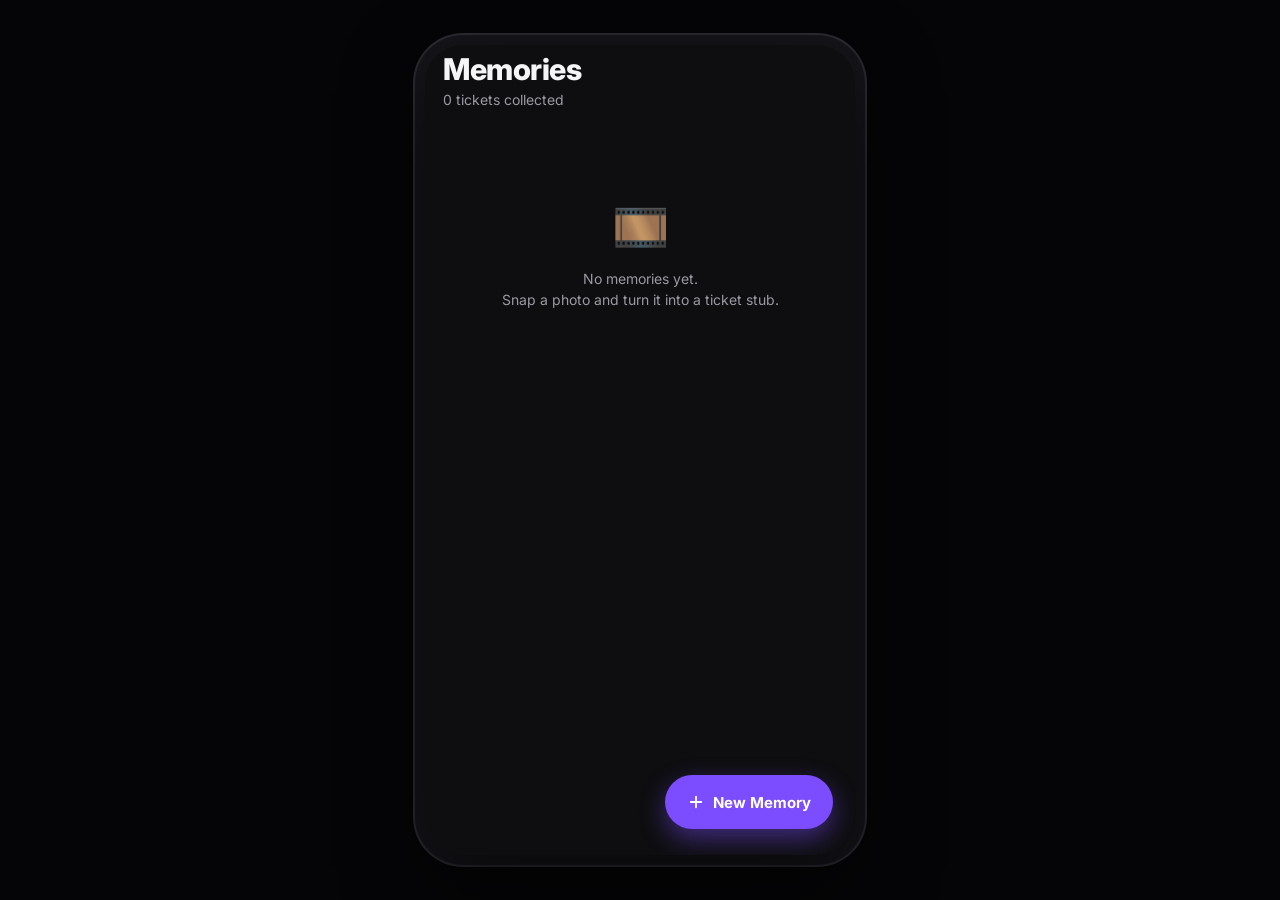
<file: index.html>
<!DOCTYPE html>
<html lang="en">
<head>
    <meta charset="UTF-8">
    <meta name="viewport" content="width=device-width, initial-scale=1, viewport-fit=cover">
    <meta name="theme-color" content="#0e0e10">
    <title>Memory Ticket</title>
    <link rel="preconnect" href="https://fonts.googleapis.com">
    <link rel="preconnect" href="https://fonts.gstatic.com" crossorigin>
    <link href="https://fonts.googleapis.com/css2?family=Inter:wght@400;500;600;700;800&family=Caveat:wght@500;600&display=swap" rel="stylesheet">
    <link href="styles.css" rel="stylesheet">
</head>
<body>
    <div id="phone">
        <div id="app"><!-- views rendered by app.js --></div>
    </div>
    <input id="fileInput" type="file" accept="image/*" hidden>
    <script src="app.js"></script>
</body>
</html>
</file>
<file: styles.css>
* { box-sizing: border-box; margin: 0; padding: 0; }

:root {
    --bg: #0e0e10;
    --surface: #1b1b1f;
    --surface-2: #26262b;
    --text: #f5f5f7;
    --muted: #9a9aa2;
    --accent: #7c4dff;
    --accent-press: #6a3fe0;
    --ticket: #ffffff;
    --ticket-text: #1a1a1a;
    --ticket-muted: #8a8a8a;
}

html, body {
    height: 100%;
    background: #050507;
    color: var(--text);
    font-family: 'Inter', system-ui, -apple-system, sans-serif;
    -webkit-font-smoothing: antialiased;
}

body {
    display: flex;
    align-items: center;
    justify-content: center;
    padding: env(safe-area-inset-top) 0 env(safe-area-inset-bottom);
}

#phone {
    width: 100%;
    max-width: 430px;
    height: 100vh;
    max-height: 920px;
    background: var(--bg);
    overflow: hidden;
    position: relative;
    display: flex;
    flex-direction: column;
}

@media (min-width: 480px) {
    #phone {
        height: 90vh;
        border-radius: 38px;
        box-shadow: 0 30px 80px rgba(0,0,0,.6), 0 0 0 10px #15151a, 0 0 0 12px #2a2a30;
    }
}

#app {
    flex: 1;
    display: flex;
    flex-direction: column;
    min-height: 0;
}

/* ---------- Top bar ---------- */
.topbar {
    display: flex;
    align-items: center;
    justify-content: space-between;
    padding: 22px 18px 14px;
    flex-shrink: 0;
}
.topbar h1 {
    font-size: 16px;
    font-weight: 600;
    letter-spacing: .2px;
}
.iconbtn {
    width: 38px;
    height: 38px;
    display: grid;
    place-items: center;
    border: none;
    background: transparent;
    color: var(--text);
    border-radius: 12px;
    cursor: pointer;
    transition: background .15s;
}
.iconbtn:hover { background: var(--surface); }
.iconbtn svg { width: 20px; height: 20px; }
.iconbtn.hidden { visibility: hidden; }

.scroll {
    flex: 1;
    overflow-y: auto;
    -webkit-overflow-scrolling: touch;
    padding: 4px 18px 24px;
}

/* ---------- Gallery ---------- */
.gallery-head { padding: 6px 18px 16px; flex-shrink: 0; }
.gallery-head .big { font-size: 30px; font-weight: 800; letter-spacing: -.5px; }
.gallery-head .sub { color: var(--muted); font-size: 14px; margin-top: 4px; }

.grid {
    display: grid;
    grid-template-columns: repeat(2, 1fr);
    gap: 14px;
}

.stub-card {
    background: var(--ticket);
    border-radius: 14px;
    overflow: hidden;
    cursor: pointer;
    color: var(--ticket-text);
    box-shadow: 0 8px 22px rgba(0,0,0,.35);
    transition: transform .15s, box-shadow .15s;
}
.stub-card:hover { transform: translateY(-3px); box-shadow: 0 14px 30px rgba(0,0,0,.45); }
.stub-card .ph { width: 100%; aspect-ratio: 1/1; object-fit: cover; display: block; background: #ddd; }
.stub-card .meta { padding: 10px 12px 14px; }
.stub-card .meta .t { font-weight: 700; font-size: 14px; line-height: 1.2; }
.stub-card .meta .d { color: var(--ticket-muted); font-size: 11px; margin-top: 4px; }

.empty {
    text-align: center;
    color: var(--muted);
    padding: 70px 24px;
}
.empty .em { font-size: 46px; }
.empty p { margin-top: 14px; font-size: 14px; line-height: 1.5; }

.fab {
    position: absolute;
    right: 22px;
    bottom: 26px;
    height: 54px;
    padding: 0 22px;
    border: none;
    border-radius: 999px;
    background: var(--accent);
    color: #fff;
    font-weight: 700;
    font-size: 15px;
    font-family: inherit;
    cursor: pointer;
    display: flex;
    align-items: center;
    gap: 8px;
    box-shadow: 0 10px 26px rgba(124,77,255,.45);
    transition: background .15s, transform .1s;
}
.fab:hover { background: var(--accent-press); }
.fab:active { transform: scale(.97); }
.fab svg { width: 18px; height: 18px; }

/* ---------- Ticket stub (hero) ---------- */
.ticket-wrap {
    display: flex;
    align-items: center;
    justify-content: center;
    padding: 10px 26px 20px;
    flex: 1;
    min-height: 0;
}

.ticket {
    width: 100%;
    max-width: 290px;
    background: var(--ticket);
    color: var(--ticket-text);
    border-radius: 16px;
    padding: 18px 18px 22px;
    box-shadow: 0 24px 50px rgba(0,0,0,.5);
}

.stamp {
    border-radius: 8px;
    overflow: hidden;
    box-shadow: 0 1px 3px rgba(0,0,0,.14);
}
.stamp img {
    width: 100%;
    height: auto;
    display: block;
    border-radius: 8px;
    background: #e6e6e6;
}

.ticket .title {
    font-size: 22px;
    font-weight: 800;
    letter-spacing: -.4px;
    margin: 16px 0 8px;
}
.ticket .facts {
    display: flex;
    flex-wrap: wrap;
    gap: 6px 16px;
    color: var(--ticket-muted);
    font-size: 12px;
    font-weight: 500;
}
.ticket .facts span { display: inline-flex; align-items: center; gap: 5px; }
.ticket .facts svg { width: 13px; height: 13px; }

.perf {
    position: relative;
    margin: 16px -18px;
    border-top: 2px dashed #d8d8d8;
}
.perf::before, .perf::after {
    content: "";
    position: absolute;
    top: -11px;
    width: 20px;
    height: 20px;
    background: var(--bg);
    border-radius: 50%;
}
.perf::before { left: -10px; }
.perf::after { right: -10px; }

.ticket .note {
    display: flex;
    gap: 8px;
    color: #4a4a4a;
}
.ticket .note .q {
    font-family: 'Caveat', cursive;
    font-size: 30px;
    line-height: .8;
    color: #c4c4c4;
}
.ticket .note p {
    font-family: 'Caveat', cursive;
    font-size: 19px;
    line-height: 1.25;
    padding-top: 4px;
}

/* ---------- Ticket footer actions ---------- */
.actions {
    display: flex;
    align-items: center;
    justify-content: center;
    gap: 22px;
    padding: 16px 18px calc(20px + env(safe-area-inset-bottom));
    flex-shrink: 0;
}
.round {
    width: 46px;
    height: 46px;
    border-radius: 50%;
    border: none;
    background: var(--surface);
    color: var(--text);
    display: grid;
    place-items: center;
    cursor: pointer;
    transition: background .15s, transform .1s;
}
.round:hover { background: var(--surface-2); }
.round:active { transform: scale(.93); }
.round svg { width: 19px; height: 19px; }
.edit-pill {
    height: 46px;
    padding: 0 30px;
    border: none;
    border-radius: 999px;
    background: var(--accent);
    color: #fff;
    font-family: inherit;
    font-weight: 700;
    font-size: 15px;
    cursor: pointer;
    transition: background .15s, transform .1s;
}
.edit-pill:hover { background: var(--accent-press); }
.edit-pill:active { transform: scale(.97); }

/* ---------- Capture / form ---------- */
.capture-photo {
    width: 100%;
    aspect-ratio: 4/5;
    background: var(--surface);
    border-radius: 18px;
    overflow: hidden;
    position: relative;
    display: grid;
    place-items: center;
    border: 1px dashed #3a3a42;
}
.capture-photo video,
.capture-photo img {
    width: 100%;
    height: 100%;
    object-fit: cover;
}
.capture-photo .placeholder {
    text-align: center;
    color: var(--muted);
    padding: 24px;
}
.capture-photo .placeholder .em { font-size: 40px; }
.capture-photo .placeholder p { margin-top: 10px; font-size: 13px; }

.cam-row {
    display: flex;
    gap: 10px;
    margin: 14px 0 6px;
}
.btn {
    flex: 1;
    height: 48px;
    border: none;
    border-radius: 14px;
    background: var(--surface);
    color: var(--text);
    font-family: inherit;
    font-weight: 600;
    font-size: 14px;
    cursor: pointer;
    display: flex;
    align-items: center;
    justify-content: center;
    gap: 8px;
    transition: background .15s, transform .1s;
}
.btn:hover { background: var(--surface-2); }
.btn:active { transform: scale(.98); }
.btn svg { width: 17px; height: 17px; }
.btn.primary { background: var(--accent); }
.btn.primary:hover { background: var(--accent-press); }
.btn:disabled { opacity: .45; cursor: not-allowed; }

.field { margin-top: 16px; }
.field label {
    display: block;
    font-size: 12px;
    font-weight: 600;
    color: var(--muted);
    margin-bottom: 7px;
    letter-spacing: .3px;
    text-transform: uppercase;
}
.field input,
.field textarea {
    width: 100%;
    background: var(--surface);
    border: 1px solid transparent;
    border-radius: 12px;
    color: var(--text);
    font-family: inherit;
    font-size: 15px;
    padding: 13px 14px;
    transition: border-color .15s, background .15s;
}
.field textarea { resize: none; min-height: 78px; line-height: 1.4; }
.field input:focus,
.field textarea:focus {
    outline: none;
    border-color: var(--accent);
    background: var(--surface-2);
}
.field input::placeholder,
.field textarea::placeholder { color: #5e5e66; }

.save-bar {
    padding: 14px 18px calc(18px + env(safe-area-inset-bottom));
    flex-shrink: 0;
}
.save-bar .btn.primary { width: 100%; height: 52px; font-size: 15px; }

.toast {
    position: absolute;
    left: 50%;
    bottom: 90px;
    transform: translateX(-50%) translateY(20px);
    background: #2c2c33;
    color: #fff;
    font-size: 13px;
    font-weight: 500;
    padding: 11px 18px;
    border-radius: 999px;
    opacity: 0;
    pointer-events: none;
    transition: opacity .25s, transform .25s;
    box-shadow: 0 10px 28px rgba(0,0,0,.5);
    z-index: 20;
    white-space: nowrap;
}
.toast.show { opacity: 1; transform: translateX(-50%) translateY(0); }

.menu {
    position: absolute;
    top: 60px;
    right: 16px;
    background: var(--surface-2);
    border-radius: 14px;
    padding: 6px;
    box-shadow: 0 14px 34px rgba(0,0,0,.55);
    z-index: 15;
    min-width: 160px;
}
.menu button {
    width: 100%;
    text-align: left;
    background: transparent;
    border: none;
    color: var(--text);
    font-family: inherit;
    font-size: 14px;
    padding: 11px 14px;
    border-radius: 9px;
    cursor: pointer;
    display: flex;
    align-items: center;
    gap: 10px;
}
.menu button:hover { background: rgba(255,255,255,.07); }
.menu button.danger { color: #ff6b6b; }
.menu button svg { width: 16px; height: 16px; }
</file>
